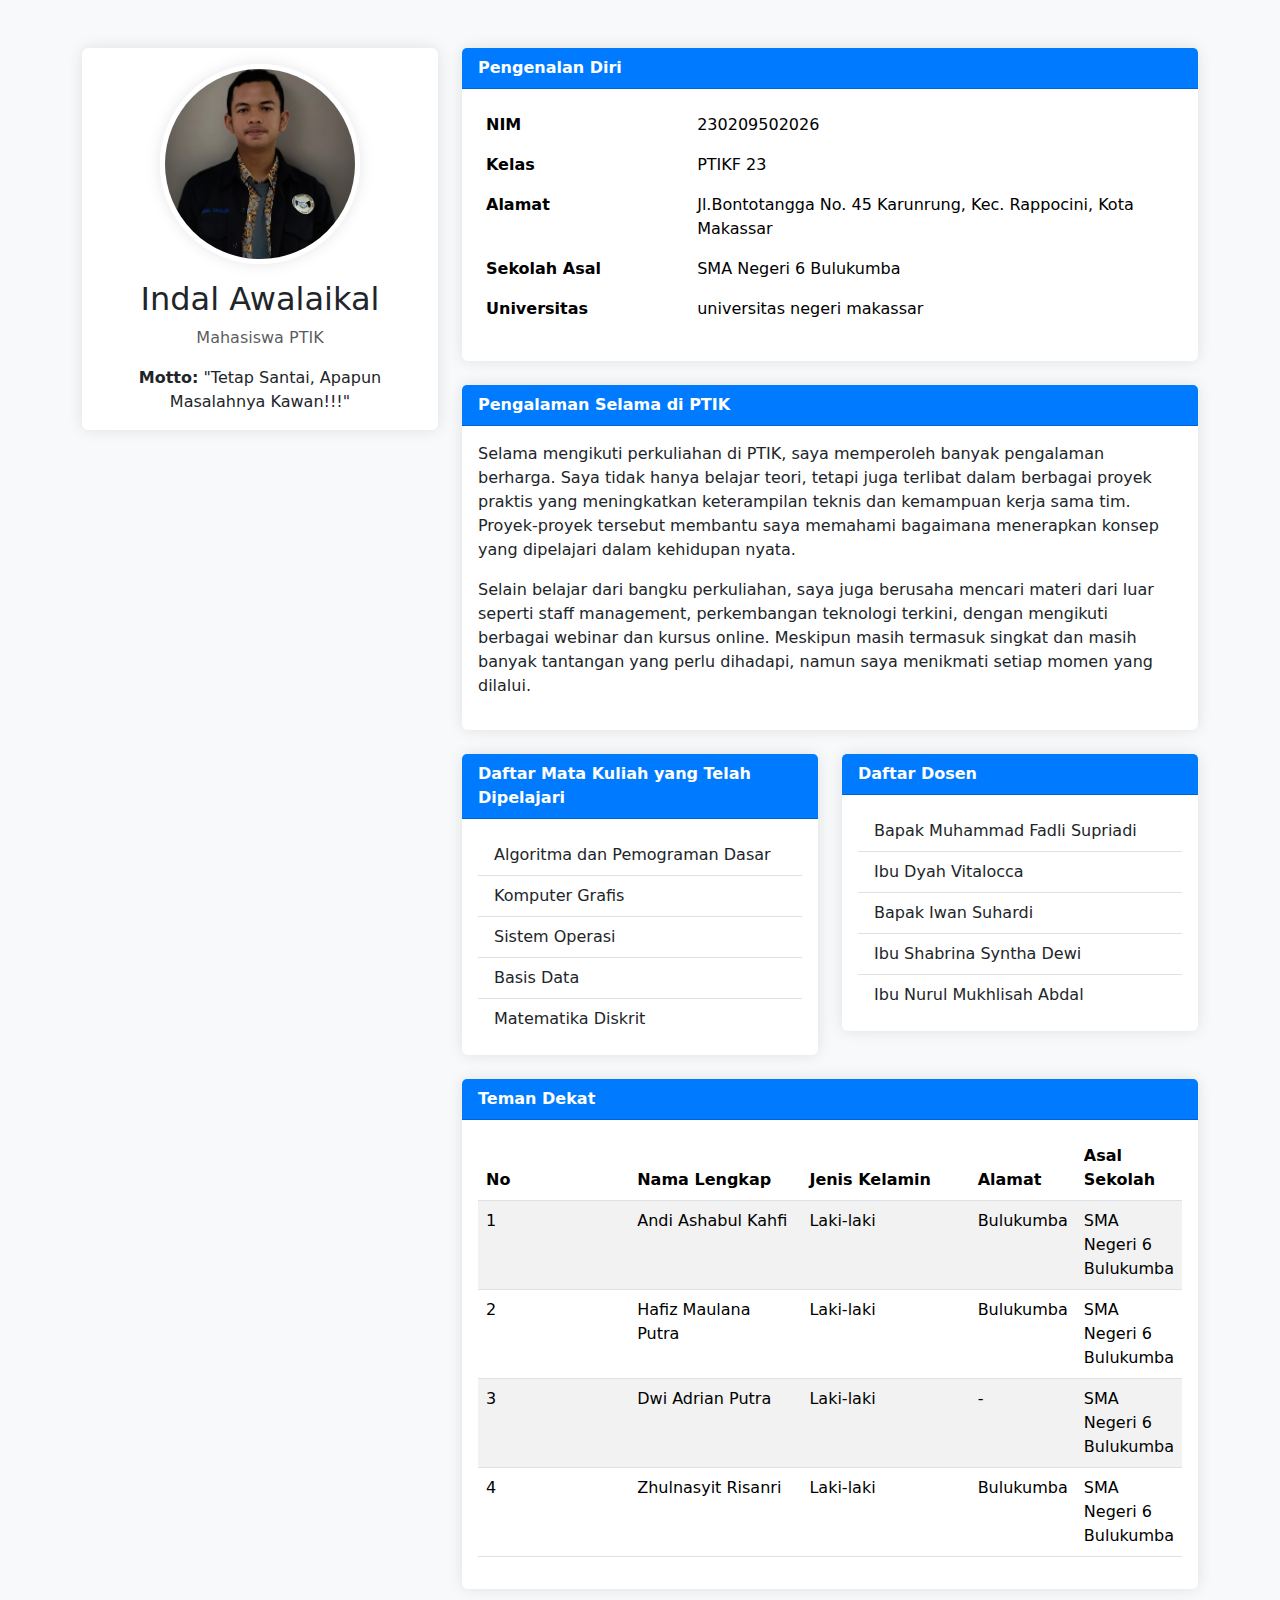
<file: 1.html>
<!DOCTYPE html>
<html lang="id">
<head>
    <meta charset="UTF-8">
    <meta name="viewport" content="width=device-width, initial-scale=1.0">
    <title>Profil Indal Awalaikal</title>
    <link href="https://cdnjs.cloudflare.com/ajax/libs/bootstrap/5.3.0/css/bootstrap.min.css" rel="stylesheet">
    <style>
        body {
            background-color: #f8f9fa;
        }
        .profile-image {
            width: 200px;
            height: 200px;
            object-fit: cover;
            border-radius: 50%;
            border: 5px solid #fff;
            box-shadow: 0 0 15px rgba(0,0,0,0.1);
        }
        .card {
            border: none;
            box-shadow: 0 0 15px rgba(0,0,0,0.1);
        }
        .card-header {
            background-color: #007bff;
            color: white;
            font-weight: bold;
        }
        .table th {
            width: 30%;
        }
    </style>
</head>
<body>
    <div class="container py-5">
        <div class="row">
            <div class="col-lg-4 mb-4">
                <div class="card">
                    <div class="card-body text-center">
                        <img src="orang-tampan.jpg" alt="Foto Indal Awalaikal" class="profile-image mb-3">
                        <h2 class="card-title">Indal Awalaikal</h2>
                        <p class="card-text text-muted">Mahasiswa PTIK</p>
                        <p class="card-text"><strong>Motto:</strong> "Tetap Santai, Apapun Masalahnya Kawan!!!"</p>
                    </div>
                </div>
            </div>
            <div class="col-lg-8">
                <div class="card mb-4">
                    <div class="card-header">Pengenalan Diri</div>
                    <div class="card-body">
                        <table class="table table-borderless">
                            <tr>
                                <th>NIM</th>
                                <td>230209502026</td>
                            </tr>
                            <tr>
                                <th>Kelas</th>
                                <td>PTIKF 23</td>
                            </tr>
                            <tr>
                                <th>Alamat</th>
                                <td>Jl.Bontotangga No. 45 Karunrung, Kec. Rappocini, Kota Makassar</td>
                            </tr>
                            <tr>
                                <th>Sekolah Asal</th>
                                <td>SMA Negeri 6 Bulukumba</td>
                            </tr>
                            <tr>
                                <th>Universitas</th>
                                <td a href="https://unm.ac.id/" target="_blank">universitas negeri makassar</a></td>
                        </tr>
                            </tr>
                        </table>
                    </div>
                </div>
                <div class="card mb-4">
                    <div class="card-header">Pengalaman Selama di PTIK</div>
                    <div class="card-body">
                        <p>Selama mengikuti perkuliahan di PTIK, saya memperoleh banyak pengalaman berharga. Saya tidak hanya belajar teori, tetapi juga terlibat dalam berbagai proyek praktis yang meningkatkan keterampilan teknis dan kemampuan kerja sama tim. Proyek-proyek tersebut membantu saya memahami bagaimana menerapkan konsep yang dipelajari dalam kehidupan nyata.</p>
                        <p>Selain belajar dari bangku perkuliahan, saya juga berusaha mencari materi dari luar seperti staff management, perkembangan teknologi terkini, dengan mengikuti berbagai webinar dan kursus online. Meskipun masih termasuk singkat dan masih banyak tantangan yang perlu dihadapi, namun saya menikmati setiap momen yang dilalui.</p>
                    </div>
                </div>
                <div class="row">
                    <div class="col-md-6">
                        <div class="card mb-4">
                            <div class="card-header">Daftar Mata Kuliah yang Telah Dipelajari</div>
                            <div class="card-body">
                                <ul class="list-group list-group-flush">
                                    <li class="list-group-item">Algoritma dan Pemograman Dasar</li>
                                    <li class="list-group-item">Komputer Grafis</li>
                                    <li class="list-group-item">Sistem Operasi</li>
                                    <li class="list-group-item">Basis Data</li>
                                    <li class="list-group-item">Matematika Diskrit</li>
                                </ul>
                            </div>
                        </div>
                    </div>
                    <div class="col-md-6">
                        <div class="card mb-4">
                            <div class="card-header">Daftar Dosen</div>
                            <div class="card-body">
                                <ul class="list-group list-group-flush">
                                    <li class="list-group-item">Bapak Muhammad Fadli Supriadi</li>
                                    <li class="list-group-item">Ibu Dyah Vitalocca</li>
                                    <li class="list-group-item">Bapak Iwan Suhardi</li>
                                    <li class="list-group-item">Ibu Shabrina Syntha Dewi</li>
                                    <li class="list-group-item">Ibu Nurul Mukhlisah Abdal</li>
                                </ul>
                            </div>
                        </div>
                    </div>
                </div>
                <div class="card">
                    <div class="card-header">Teman Dekat</div>
                    <div class="card-body">
                        <div class="table-responsive">
                            <table class="table table-striped">
                                <thead>
                                    <tr>
                                        <th>No</th>
                                        <th>Nama Lengkap</th>
                                        <th>Jenis Kelamin</th>
                                        <th>Alamat</th>
                                        <th>Asal Sekolah</th>
                                    </tr>
                                </thead>
                                <tbody>
                                    <tr>
                                        <td>1</td>
                                        <td>Andi Ashabul Kahfi</td>
                                        <td>Laki-laki</td>
                                        <td>Bulukumba</td>
                                        <td>SMA Negeri 6 Bulukumba</td>
                                    </tr>
                                    <tr>
                                        <td>2</td>
                                        <td>Hafiz Maulana Putra</td>
                                        <td>Laki-laki</td>
                                        <td>Bulukumba</td>
                                        <td>SMA Negeri 6 Bulukumba</td>
                                    </tr>
                                    <tr>
                                        <td>3</td>
                                        <td>Dwi Adrian Putra</td>
                                        <td>Laki-laki</td>
                                        <td>-</td>
                                        <td>SMA Negeri 6 Bulukumba</td>
                                    </tr>
                                    <tr>
                                        <td>4</td>
                                        <td>Zhulnasyit Risanri</td>
                                        <td>Laki-laki</td>
                                        <td>Bulukumba</td>
                                        <td>SMA Negeri 6 Bulukumba</td>
                                    </tr>
                                </tbody>
                            </table>
                        </div>
                    </div>
                </div>
            </div>
        </div>
    </div>
    <script src="https://cdnjs.cloudflare.com/ajax/libs/bootstrap/5.3.0/js/bootstrap.bundle.min.js"></script>
</body>
</html>
</file>
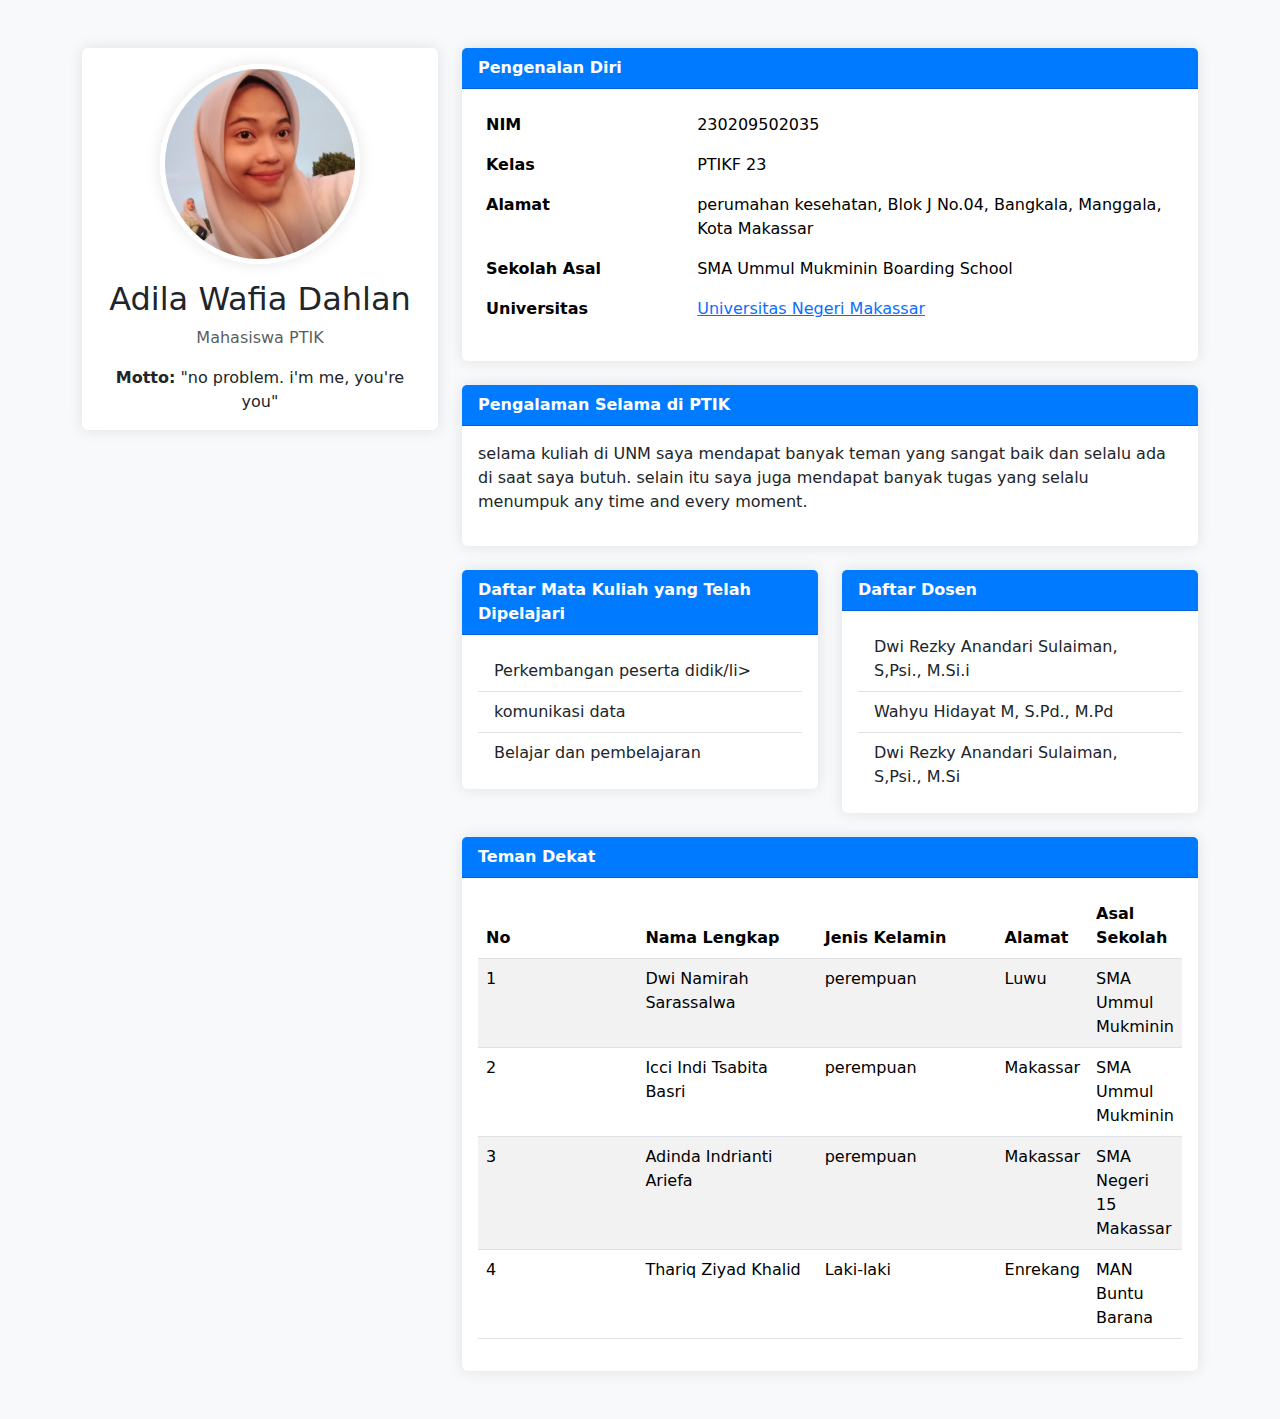
<file: about.html>
<!DOCTYPE html>
<html lang="id">
<head>
    <meta charset="UTF-8">
    <meta name="viewport" content="width=device-width, initial-scale=1.0">
    <title> Adila Wafia Dahlan</title>
    <link href="https://cdnjs.cloudflare.com/ajax/libs/bootstrap/5.3.0/css/bootstrap.min.css" rel="stylesheet">
    <style>
        body {
            background-color: #f8f9fa;
        }
        .profile-image {
            width: 200px;
            height: 200px;
            object-fit: cover;
            border-radius: 50%;
            border: 5px solid #fff;
            box-shadow: 0 0 15px rgba(0,0,0,0.1);
        }
        .card {
            border: none;
            box-shadow: 0 0 15px rgba(0,0,0,0.1);
        }
        .card-header {
            background-color: #007bff;
            color: white;
            font-weight: bold;
        }
        .table th {
            width: 30%;
        }
    </style>
</head>
<body>
    <div class="container py-5">
        <div class="row">
            <div class="col-lg-4 mb-4">
                <div class="card">
                    <div class="card-body text-center">
                        <img src="adila comel.jpg" alt="Foto Adila" class="profile-image mb-3">
                        <h2 class="card-title">Adila Wafia Dahlan</h2>
                        <p class="card-text text-muted">Mahasiswa PTIK</p>
                        <p class="card-text"><strong>Motto:</strong> "no problem. i'm me, you're you"</p>
                    </div>
                </div>
            </div>
            <div class="col-lg-8">
                <div class="card mb-4">
                    <div class="card-header">Pengenalan Diri</div>
                    <div class="card-body">
                        <table class="table table-borderless">
                            <tr>
                                <th>NIM</th>
                                <td>230209502035</td>
                            </tr>
                            <tr>
                                <th>Kelas</th>
                                <td>PTIKF 23</td>
                            </tr>
                            <tr>
                                <th>Alamat</th>
                                <td>perumahan kesehatan, Blok J No.04, Bangkala, Manggala, Kota Makassar</td>
                            </tr>
                            <tr>
                                <th>Sekolah Asal</th>
                                <td>SMA Ummul Mukminin Boarding School</td>
                            </tr>
                            <tr>
                                <th>Universitas</th>
                                <td> <a href="https://unm.ac.id/" target="_blank">Universitas Negeri Makassar</a></td>
                        </tr>
                            </tr>
                        </table>
                    </div>
                </div>
                <div class="card mb-4">
                    <div class="card-header">Pengalaman Selama di PTIK</div>
                    <div class="card-body">
                        <p>selama kuliah di UNM saya mendapat banyak teman yang sangat baik dan selalu ada di saat saya butuh. selain itu saya juga mendapat banyak tugas yang selalu menumpuk any time and every moment.</p>
                        
                    </div>
                </div>
                <div class="row">
                    <div class="col-md-6">
                        <div class="card mb-4">
                            <div class="card-header">Daftar Mata Kuliah yang Telah Dipelajari</div>
                            <div class="card-body">
                                <ul class="list-group list-group-flush">
                                    <li class="list-group-item">Perkembangan peserta didik/li>
                                    <li class="list-group-item">komunikasi data</li>
                                    <li class="list-group-item">Belajar dan pembelajaran</li>
                                    
                                </ul>
                            </div>
                        </div>
                    </div>
                    <div class="col-md-6">
                        <div class="card mb-4">
                            <div class="card-header">Daftar Dosen</div>
                            <div class="card-body">
                                <ul class="list-group list-group-flush">
                                    <li class="list-group-item">Dwi Rezky Anandari Sulaiman, S,Psi., M.Si.i</li>
                                    <li class="list-group-item">Wahyu Hidayat M, S.Pd., M.Pd</li>
                                    <li class="list-group-item">Dwi Rezky Anandari Sulaiman, S,Psi., M.Si</li>
                                    
                                </ul>
                            </div>
                        </div>
                    </div>
                </div>
                <div class="card">
                    <div class="card-header">Teman Dekat</div>
                    <div class="card-body">
                        <div class="table-responsive">
                            <table class="table table-striped">
                                <thead>
                                    <tr>
                                        <th>No</th>
                                        <th>Nama Lengkap</th>
                                        <th>Jenis Kelamin</th>
                                        <th>Alamat</th>
                                        <th>Asal Sekolah</th>
                                    </tr>
                                </thead>
                                <tbody>
                                    <tr>
                                        <td>1</td>
                                        <td>Dwi Namirah Sarassalwa</td>
                                        <td>perempuan</td>
                                        <td>Luwu</td>
                                        <td>SMA Ummul Mukminin</td>
                                    </tr>
                                    <tr>
                                        <td>2</td>
                                        <td>Icci Indi Tsabita Basri</td>
                                        <td>perempuan</td>
                                        <td>Makassar</td>
                                        <td>SMA Ummul Mukminin</td>
                                    </tr>
                                    <tr>
                                        <td>3</td>
                                        <td>Adinda Indrianti Ariefa</td>
                                        <td>perempuan</td>
                                        <td>Makassar</td>
                                        <td>SMA Negeri 15 Makassar</td>
                                    </tr>
                                    <tr>
                                        <td>4</td>
                                        <td>Thariq Ziyad Khalid</td>
                                        <td>Laki-laki</td>
                                        <td>Enrekang</td>
                                        <td>MAN Buntu Barana</td>
                                    </tr>
                                </tbody>
                            </table>
                        </div>
                    </div>
                </div>
            </div>
        </div>
    </div>
    <script src="https://cdnjs.cloudflare.com/ajax/libs/bootstrap/5.3.0/js/bootstrap.bundle.min.js"></script>
</body>
</html>
</file>
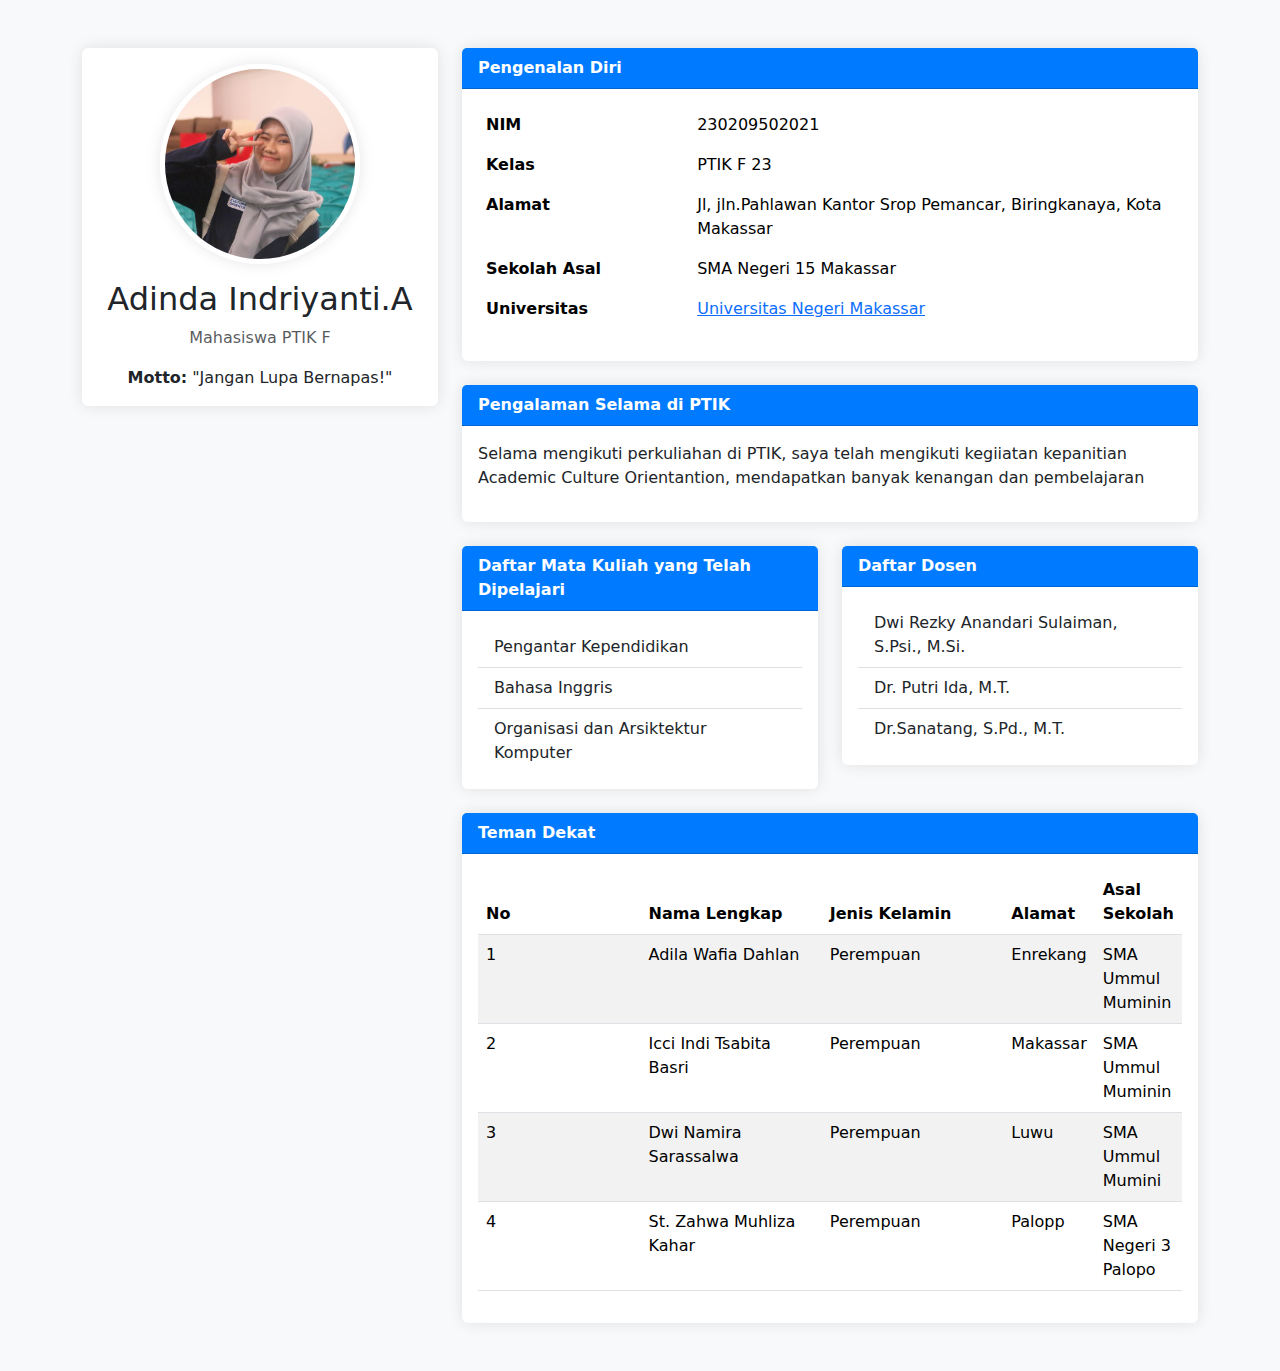
<file: aboutme.html>
<!DOCTYPE html>
<html lang="id">
<head>
    <meta charset="UTF-8">
    <meta name="viewport" content="width=device-width, initial-scale=1.0">
    <title>About Adinda Indriyanti.A</title>
    <link href="https://cdnjs.cloudflare.com/ajax/libs/bootstrap/5.3.0/css/bootstrap.min.css" rel="stylesheet">
    <style>
        body {
            background-color: #f8f9fa;
        }
        .profile-image {
            width: 200px;
            height: 200px;
            object-fit: cover;
            border-radius: 50%;
            border: 5px solid #fff;
            box-shadow: 0 0 15px rgba(0,0,0,0.1);
        }
        .card {
            border: none;
            box-shadow: 0 0 15px rgba(0,0,0,0.1);
        }
        .card-header {
            background-color: #007bff;
            color: white;
            font-weight: bold;
        }
        .table th {
            width: 30%;
        }
    </style>
</head>
<body>
    <div class="container py-5">
        <div class="row">
            <div class="col-lg-4 mb-4">
                <div class="card">
                    <div class="card-body text-center">
                        <img src="adindaa.jpg" alt="Foto Adinda" class="profile-image mb-3">
                        <h2 class="card-title">Adinda Indriyanti.A</h2>
                        <p class="card-text text-muted">Mahasiswa PTIK F</p>
                        <p class="card-text"><strong>Motto:</strong> "Jangan Lupa Bernapas!"</p>
                    </div>
                </div>
            </div>
            <div class="col-lg-8">
                <div class="card mb-4">
                    <div class="card-header">Pengenalan Diri</div>
                    <div class="card-body">
                        <table class="table table-borderless">
                            <tr>
                                <th>NIM</th>
                                <td>230209502021</td>
                            </tr>
                            <tr>
                                <th>Kelas</th>
                                <td>PTIK F 23</td>
                            </tr>
                            <tr>
                                <th>Alamat</th>
                                <td>Jl, jln.Pahlawan Kantor Srop Pemancar, Biringkanaya, Kota Makassar</td>
                            </tr>
                            <tr>
                                <th>Sekolah Asal</th>
                                <td>SMA Negeri 15 Makassar</td>
                            </tr>
                            <tr>
                                <th>Universitas</th>
                                <td> <a href="https://unm.ac.id/" target="_blank">Universitas Negeri Makassar</a></td>
                        </tr>
                            </tr>
                        </table>
                    </div>
                </div>
                <div class="card mb-4">
                    <div class="card-header">Pengalaman Selama di PTIK</div>
                    <div class="card-body">
                        <p>Selama mengikuti perkuliahan di PTIK, saya telah mengikuti kegiiatan kepanitian Academic Culture Orientantion, mendapatkan banyak kenangan dan pembelajaran</p>
                    </div>
                </div>
                <div class="row">
                    <div class="col-md-6">
                        <div class="card mb-4">
                            <div class="card-header">Daftar Mata Kuliah yang Telah Dipelajari</div>
                            <div class="card-body">
                                <ul class="list-group list-group-flush">
                                    <li class="list-group-item">Pengantar Kependidikan</li>
                                    <li class="list-group-item">Bahasa Inggris</li>
                                    <li class="list-group-item">Organisasi dan Arsiktektur Komputer</li>
                                </ul>
                            </div>
                        </div>
                    </div>
                    <div class="col-md-6">
                        <div class="card mb-4">
                            <div class="card-header">Daftar Dosen</div>
                            <div class="card-body">
                                <ul class="list-group list-group-flush">
                                    <li class="list-group-item">Dwi Rezky Anandari Sulaiman, S.Psi., M.Si.</li>
                                    <li class="list-group-item">Dr. Putri Ida, M.T.</li>
                                    <li class="list-group-item">Dr.Sanatang, S.Pd., M.T.</li>
                                </ul>
                            </div>
                        </div>
                    </div>
                </div>
                <div class="card">
                    <div class="card-header">Teman Dekat</div>
                    <div class="card-body">
                        <div class="table-responsive">
                            <table class="table table-striped">
                                <thead>
                                    <tr>
                                        <th>No</th>
                                        <th>Nama Lengkap</th>
                                        <th>Jenis Kelamin</th>
                                        <th>Alamat</th>
                                        <th>Asal Sekolah</th>
                                    </tr>
                                </thead>
                                <tbody>
                                    <tr>
                                        <td>1</td>
                                        <td>Adila Wafia Dahlan</td>
                                        <td>Perempuan</td>
                                        <td>Enrekang</td>
                                        <td>SMA Ummul Muminin</td>
                                    </tr>
                                    <tr>
                                        <td>2</td>
                                        <td>Icci Indi Tsabita Basri</td>
                                        <td>Perempuan</td>
                                        <td>Makassar</td>
                                        <td>SMA Ummul Muminin</td>
                                    </tr>
                                    <tr>
                                        <td>3</td>
                                        <td>Dwi Namira Sarassalwa</td>
                                        <td>Perempuan</td>
                                        <td>Luwu</td>
                                        <td>SMA Ummul Mumini</td>
                                    </tr>
                                    <tr>
                                        <td>4</td>
                                        <td>St. Zahwa Muhliza Kahar</td>
                                        <td>Perempuan</td>
                                        <td>Palopp</td>
                                        <td>SMA Negeri 3 Palopo</td>
                                    </tr>
                                </tbody>
                            </table>
                        </div>
                    </div>
                </div>
            </div>
        </div>
    </div>
    <script src="https://cdnjs.cloudflare.com/ajax/libs/bootstrap/5.3.0/js/bootstrap.bundle.min.js"></script>
</body>
</html>
</file>
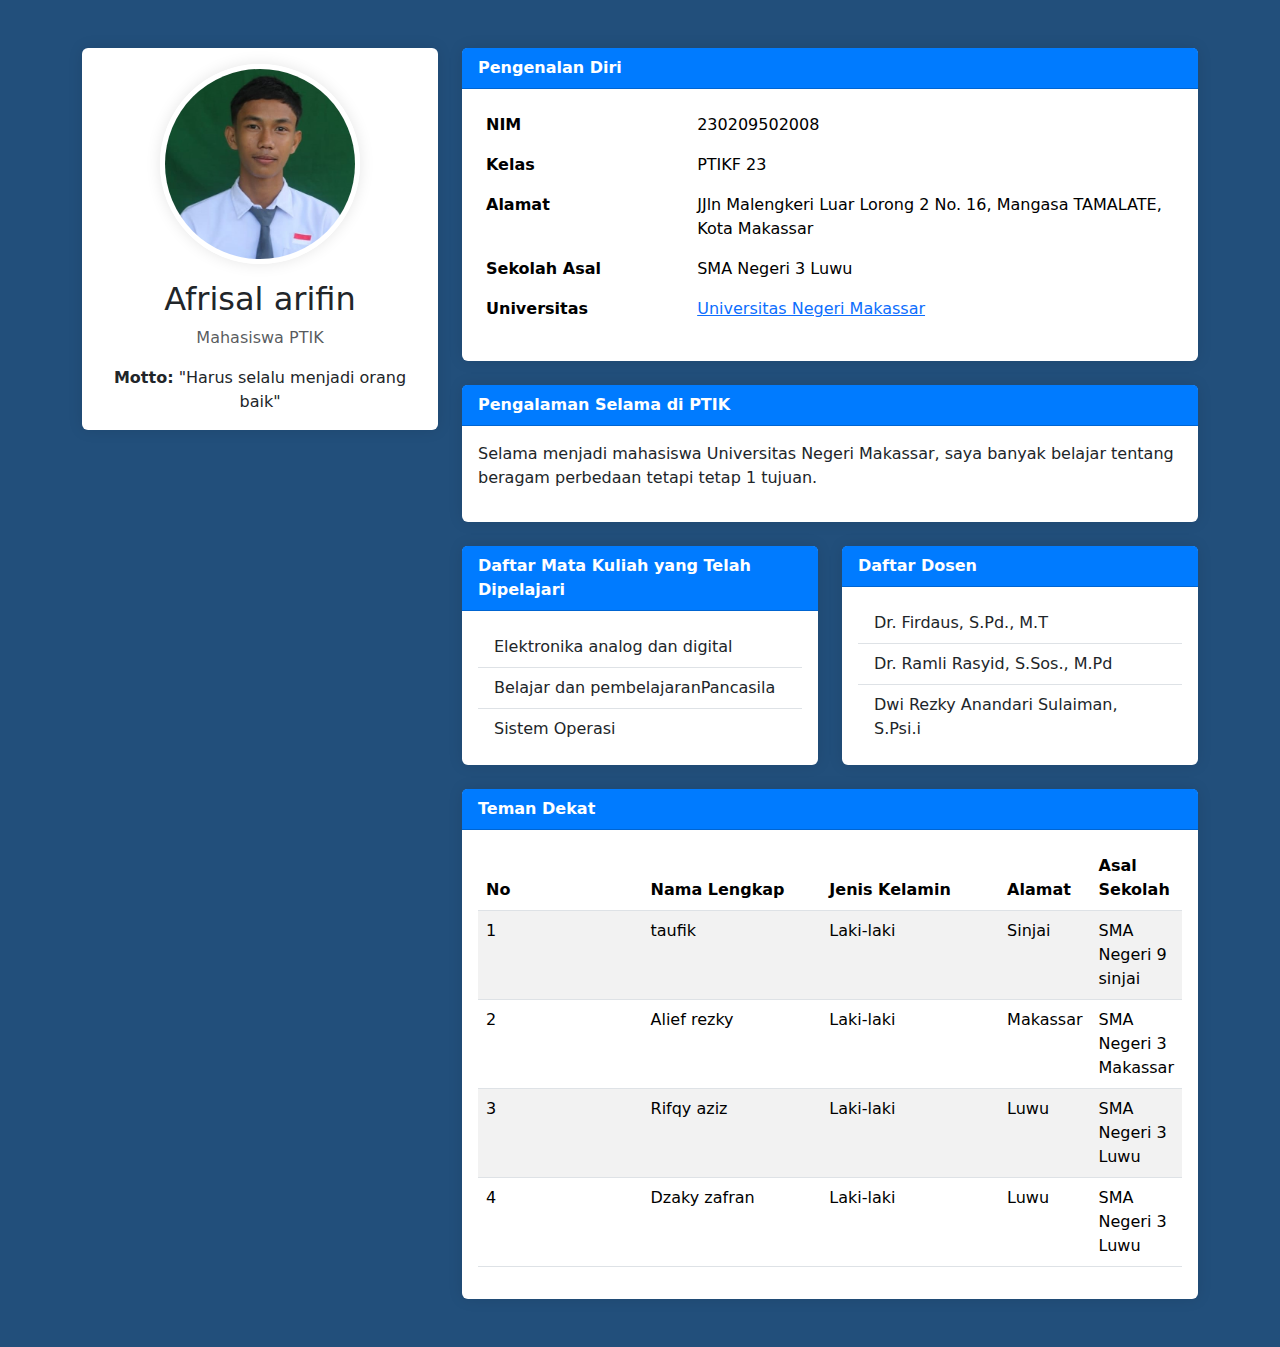
<file: ical.html>
<!DOCTYPE html>
<html lang="id">
<head>
    <meta charset="UTF-8">
    <meta name="viewport" content="width=device-width, initial-scale=1.0">
    <title>About us ical</title>
    <link href="https://cdnjs.cloudflare.com/ajax/libs/bootstrap/5.3.0/css/bootstrap.min.css" rel="stylesheet">
    <style>
        body {
            background-color: #224f7b;
        }
        .profile-image {
            width: 200px;
            height: 200px;
            object-fit: cover;
            border-radius: 50%;
            border: 5px solid #fff;
            box-shadow: 0 0 15px rgba(0,0,0,0.1);
        }
        .card {
            border: none;
            box-shadow: 0 0 15px rgba(0,0,0,0.1);
        }
        .card-header {
            background-color: #007bff;
            color: white;
            font-weight: bold;
        }
        .table th {
            width: 30%;
        }
    </style>
</head>
<body>
    <div class="container py-5">
        <div class="row">
            <div class="col-lg-4 mb-4">
                <div class="card">
                    <div class="card-body text-center">
                        <img src="ical.jpg" alt="Foto Indal Awalaikal" class="profile-image mb-3">
                        <h2 class="card-title">Afrisal arifin</h2>
                        <p class="card-text text-muted">Mahasiswa PTIK</p>
                        <p class="card-text"><strong>Motto:</strong> "Harus selalu menjadi orang baik"</p>
                    </div>
                </div>
            </div>
            <div class="col-lg-8">
                <div class="card mb-4">
                    <div class="card-header">Pengenalan Diri</div>
                    <div class="card-body">
                        <table class="table table-borderless">
                            <tr>
                                <th>NIM</th>
                                <td>230209502008</td>
                            </tr>
                            <tr>
                                <th>Kelas</th>
                                <td>PTIKF 23</td>
                            </tr>
                            <tr>
                                <th>Alamat</th>
                                <td>JJln Malengkeri Luar Lorong 2 No. 16, Mangasa TAMALATE, Kota  Makassar</td>
                            </tr>
                            <tr>
                                <th>Sekolah Asal</th>
                                <td>SMA Negeri 3 Luwu</td>
                            </tr>
                            <tr>
                                <th>Universitas</th>
                                <td> <a href="https://unm.ac.id/" target="_blank">Universitas Negeri Makassar</a></td>
                        </tr>
                            </tr>
                        </table>
                    </div>
                </div>
                <div class="card mb-4">
                    <div class="card-header">Pengalaman Selama di PTIK</div>
                    <div class="card-body">
                        <p>Selama menjadi mahasiswa Universitas Negeri Makassar, saya banyak belajar tentang beragam perbedaan tetapi tetap 1 tujuan.</p>
                    </div>
                </div>
                <div class="row">
                    <div class="col-md-6">
                        <div class="card mb-4">
                            <div class="card-header">Daftar Mata Kuliah yang Telah Dipelajari</div>
                            <div class="card-body">
                                <ul class="list-group list-group-flush">
                                    <li class="list-group-item">Elektronika analog dan digital</li>
                                    <li class="list-group-item">Belajar dan pembelajaranPancasila</li>
                                    <li class="list-group-item">Sistem Operasi</li>
                                    
                            </div>
                        </div>
                    </div>
                    <div class="col-md-6">
                        <div class="card mb-4">
                            <div class="card-header">Daftar Dosen</div>
                            <div class="card-body">
                                <ul class="list-group list-group-flush">
                                    <li class="list-group-item">Dr. Firdaus, S.Pd., M.T</li>
                                    <li class="list-group-item">Dr. Ramli Rasyid, S.Sos., M.Pd</li>
                                    <li class="list-group-item">Dwi Rezky Anandari Sulaiman, S.Psi.i</li>
                                   
                                </ul>
                            </div>
                        </div>
                    </div>
                </div>
                <div class="card">
                    <div class="card-header">Teman Dekat</div>
                    <div class="card-body">
                        <div class="table-responsive">
                            <table class="table table-striped">
                                <thead>
                                    <tr>
                                        <th>No</th>
                                        <th>Nama Lengkap</th>
                                        <th>Jenis Kelamin</th>
                                        <th>Alamat</th>
                                        <th>Asal Sekolah</th>
                                    </tr>
                                </thead>
                                <tbody>
                                    <tr>
                                        <td>1</td>
                                        <td>taufik</td>
                                        <td>Laki-laki</td>
                                        <td>Sinjai</td>
                                        <td>SMA Negeri 9 sinjai</td>
                                    </tr>
                                    <tr>
                                        <td>2</td>
                                        <td>Alief rezky</td>
                                        <td>Laki-laki</td>
                                        <td>Makassar</td>
                                        <td>SMA Negeri 3  Makassar</td>
                                    </tr>
                                    <tr>
                                        <td>3</td>
                                        <td>Rifqy aziz</td>
                                        <td>Laki-laki</td>
                                        <td>Luwu</td>
                                        <td>SMA Negeri 3 Luwu</td>
                                    </tr>
                                    <tr>
                                        <td>4</td>
                                        <td>Dzaky zafran</td>
                                        <td>Laki-laki</td>
                                        <td>Luwu</td>
                                        <td>SMA Negeri 3 Luwu</td>
                                    </tr>
                                </tbody>
                            </table>
                        </div>
                    </div>
                </div>
            </div>
        </div>
    </div>
    <script src="https://cdnjs.cloudflare.com/ajax/libs/bootstrap/5.3.0/js/bootstrap.bundle.min.js"></script>
</body>
</html>
</file>
